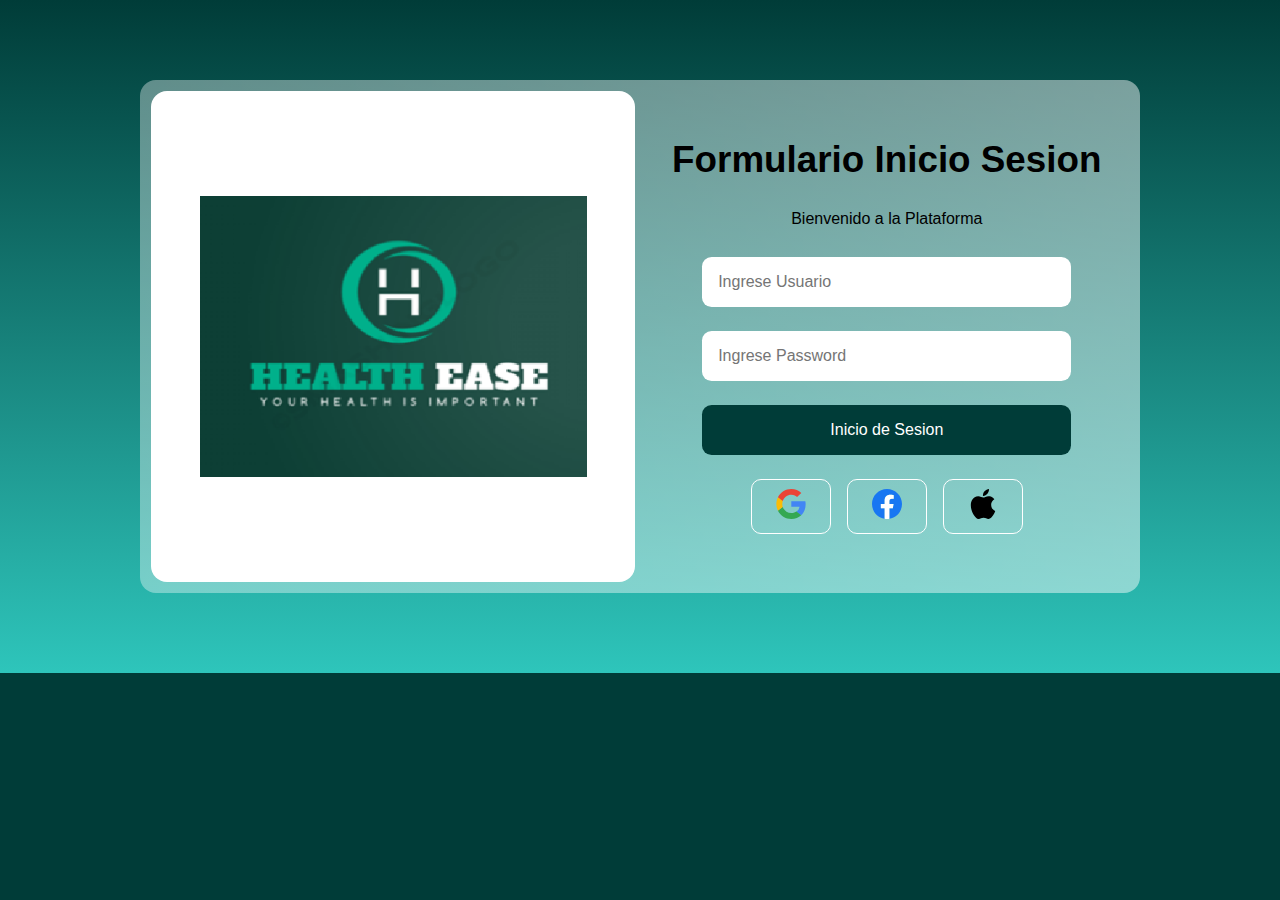
<file: inicio-sesion.html>
<!DOCTYPE html>
<html lang="en">
<head>
    <meta charset="UTF-8">
    <meta name="viewport" content="width=device-width, initial-scale=1.0">
    <title>Inicio de Sesion</title>
    <link rel = "stylesheet" href = "CSS/inicio-sesion.css">
</head>
<body>
    <section class="main">

        <figure class = "main_figure">

            <img src = "img/Logo_HealthEase.png" alt="" class = "main_img"> 

        </figure>
        <div class = "main_contact">

            <h2 class = "main_title">Formulario Inicio Sesion</h2>
            <p class = "main_paragraph">Bienvenido a la Plataforma</p>
            <form action = "" class = "main_form">
                <input type = "text" placeholder="Ingrese Usuario" class = "main_input">
                <input type = "password" placeholder="Ingrese Password" class = "main_input">
                <input type = "submit" value = "Inicio de Sesion" class = "main_input main_input--send">
            </form>

            <article class = "main_social">

                <a href="https://www.google.com" target="_blank" class = "main_link">
                    <img src="img/google-icon.svg" alt="" class="main_icon">
                </a>
                <a href="https://www.facebook.com" target="_blank" class="main_link">
                    <img src="img/facebook.svg" alt="" class="main_icon">
                </a>
                <a href="https://www.apple.com" target="_blank" class = "main_link">
                    <img src="img/apple.svg" alr="" class="main_icon">
                </a>

            </article>

        </div>

    </section>
</body>
</html>
</file>
<file: CSS/inicio-sesion.css>
*{
    margin: 0;
    box-sizing: border-box;
}
body{
    font-family: 'Raleway', Helvetica, sans-serif;
    min-height: 600px;
    padding: 80px 0;
    background-image: linear-gradient(to top, #2ec5bb 0%, #003c38 100%);
    background-color: #003c38;
    background-repeat: no-repeat;
    display: flex;
}
.main{
    margin: auto;
    width: 90%;
    max-width: 1000px;
    background-image: linear-gradient(to left, rgba(255,255,255, 0.472), rgba(255,255,255,0.365));
    overflow: hidden;
    padding: .7em;
    border-radius: 1em;
    display: grid;
    grid-auto-rows: max-content;
    grid-template-columns: repeat(auto-fit,minmax(310px, 1fr));
    gap: .6em;
    animation: cualquier_name 1.5s ease-in-out;
}
@keyframes cualquier_name{
    0%{
        opacity: 0;
    }
    100%{
        opacity: 1;
    }
}
.main_figure{
    overflow: hidden;
    background-color: #fff;
    border-radius: 1em;
    display: flex;
}
.main_img{
    margin: auto;
    width: 80%;
    max-width: 60vw;
}
.main_contact{
    display: flex;
    flex-direction: column;
    justify-content: center;
    gap: 1.5em;
    padding: 3em .7em;
    text-align: center;
}
.main_title{
    font-size: 2.3rem;
}
.main_paragraph{
    margin: .3em 0;
}
.main_form{
    display: grid;
    justify-items: center;
    gap: 1.5em;
}
.main_input{
    width: 80%;
    max-width: 500px;
    outline: none;
    border: none;
    padding: 1em;
    font: inherit;
    border-radius: .6em;
}
.main_input--send{
    background-color: #003c38;
    color:#fff;
    font-weight: 6000;
    cursor: pointer;
}
.main_social{
    display: grid;
    grid-auto-flow: column;
    justify-content: center;
    grid-auto-columns: max-content;
    gap: 1em;
}
.main_link{
    border:1px solid #fff;
    border-radius: 10px;
    padding: .6em 1.5em;
}
.main_link:hover{
    background-color: #fff;
}
.main_icon{
    width: 30px;
    height: 30px;
}
</file>
